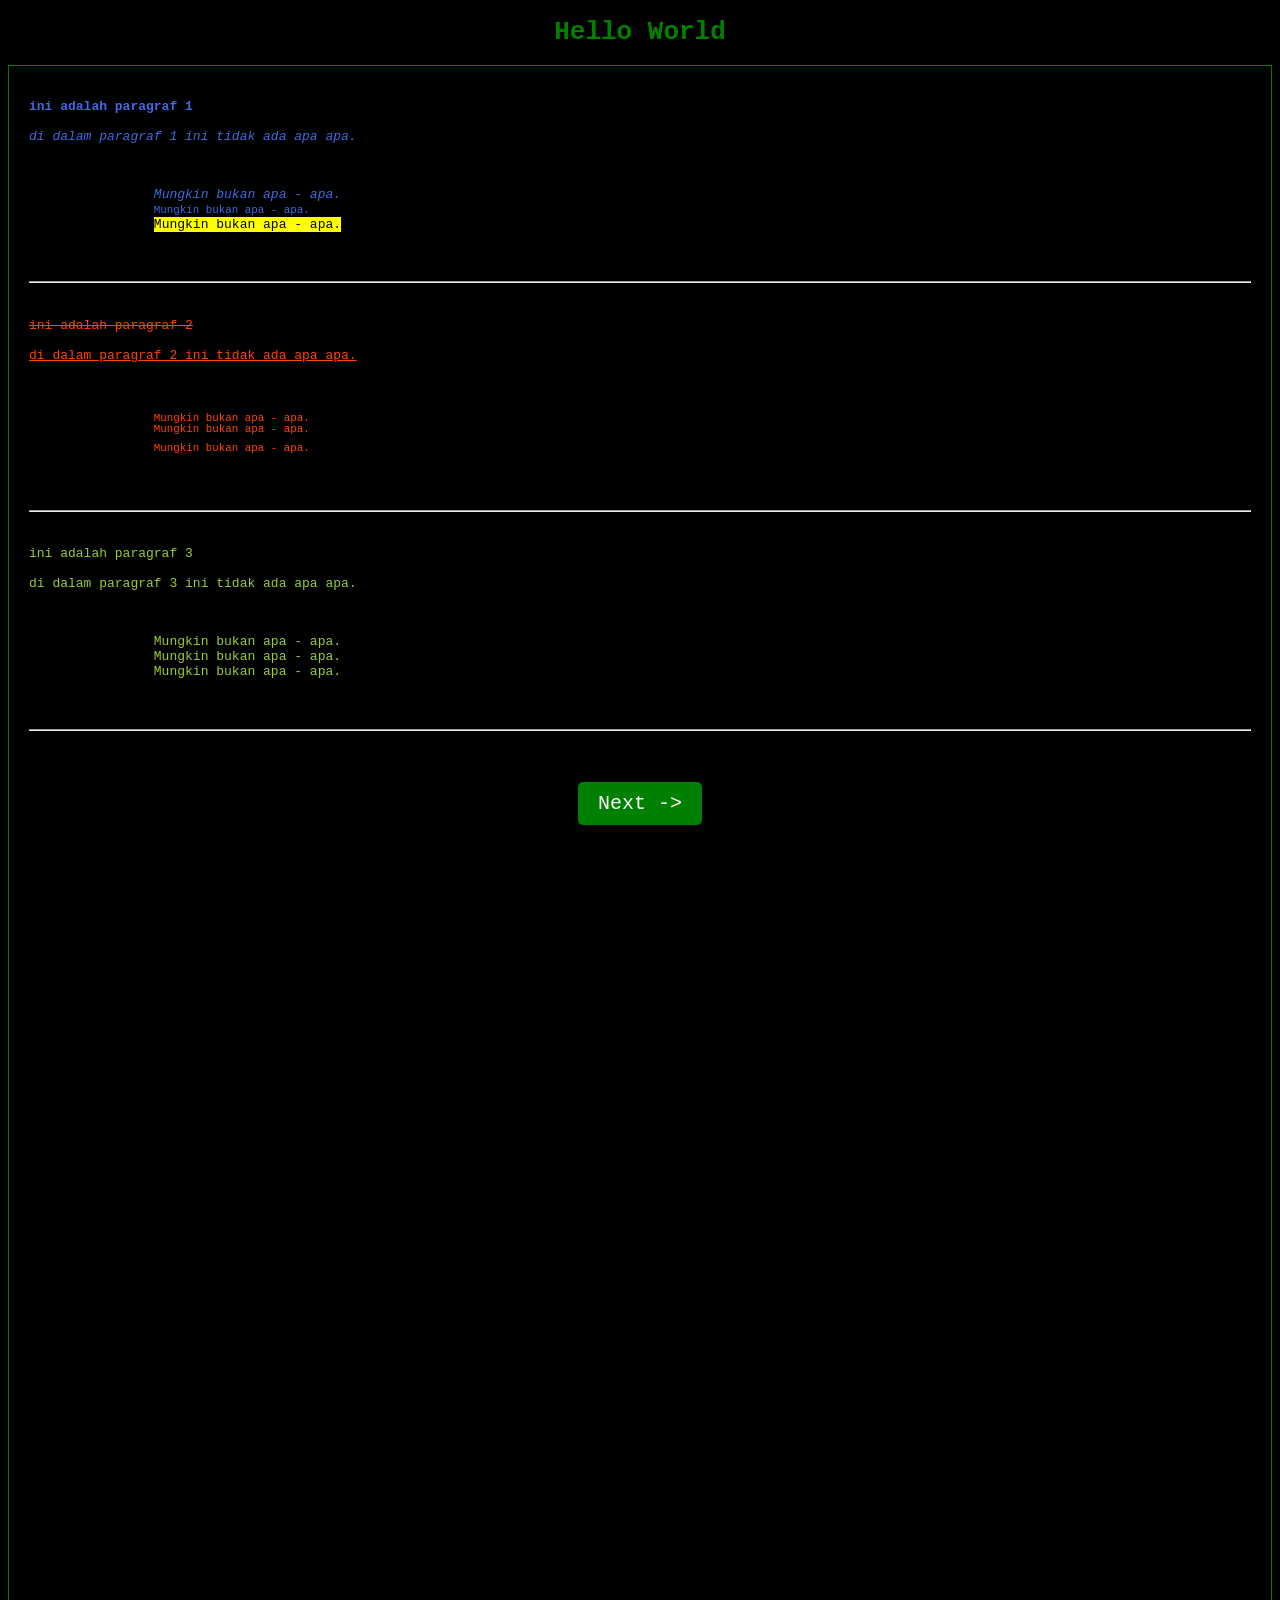
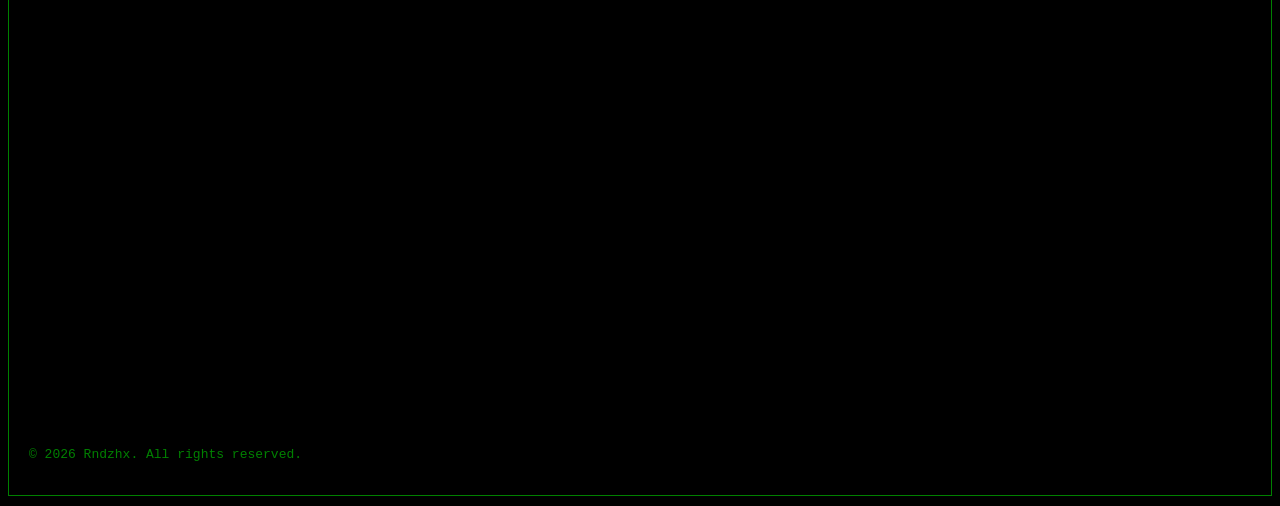
<file: index1.html>
<!DOCTYPE html>
<html lang="en">
<head>
    <meta charset="UTF-8">
    <meta name="viewport" content="width=device-width, initial-scale=1.0">
    <title>Rndzhx</title>
    <link rel="stylesheet" href="style.css">
</head>
<body>
    <h1><b>Hello World</b></h1>
        <div class="container">
            <div class="paragraf1">
                <p><strong>ini adalah paragraf 1</strong> <br><br> <i>di dalam paragraf 1 ini tidak ada apa apa.</i></p>
                
            <pre><br>
                <em>Mungkin bukan apa - apa.</em>
                <small>Mungkin bukan apa - apa.</small>
                <mark>Mungkin bukan apa - apa.</mark>
            </pre><br>
                
            </div>
        <hr><br>
            <div class="paragraf2">
                <p><del>ini adalah paragraf 2</del> <br><br> <ins>di dalam paragraf 2 ini tidak ada apa apa.</ins></p>

            <pre><br>
                <sub>Mungkin bukan apa - apa.</sub>
                <sup>Mungkin bukan apa - apa.</sup>
                <sup>Mungkin bukan apa - apa.</sup>
            </pre><br>

            </div>
        <hr><br>
            <div class="paragraf3">
                <p>ini adalah paragraf 3 <br><br> di dalam paragraf 3 ini tidak ada apa apa.</p>

            <pre><br>
                Mungkin bukan apa - apa.
                Mungkin bukan apa - apa.
                Mungkin bukan apa - apa.
                    </pre><br>

        <hr><br>
            </div>
                <div style="text-align: center; margin-top: 30px; font-size: 20px;">
                    <a href="index3.html" class="next-btn">Next -></a>
                </div>
            <footer></footer>
                <p>&copy; 2026 Rndzhx. All rights reserved.</p>
            </footer>
        </div>
</body>
</html>
</file>
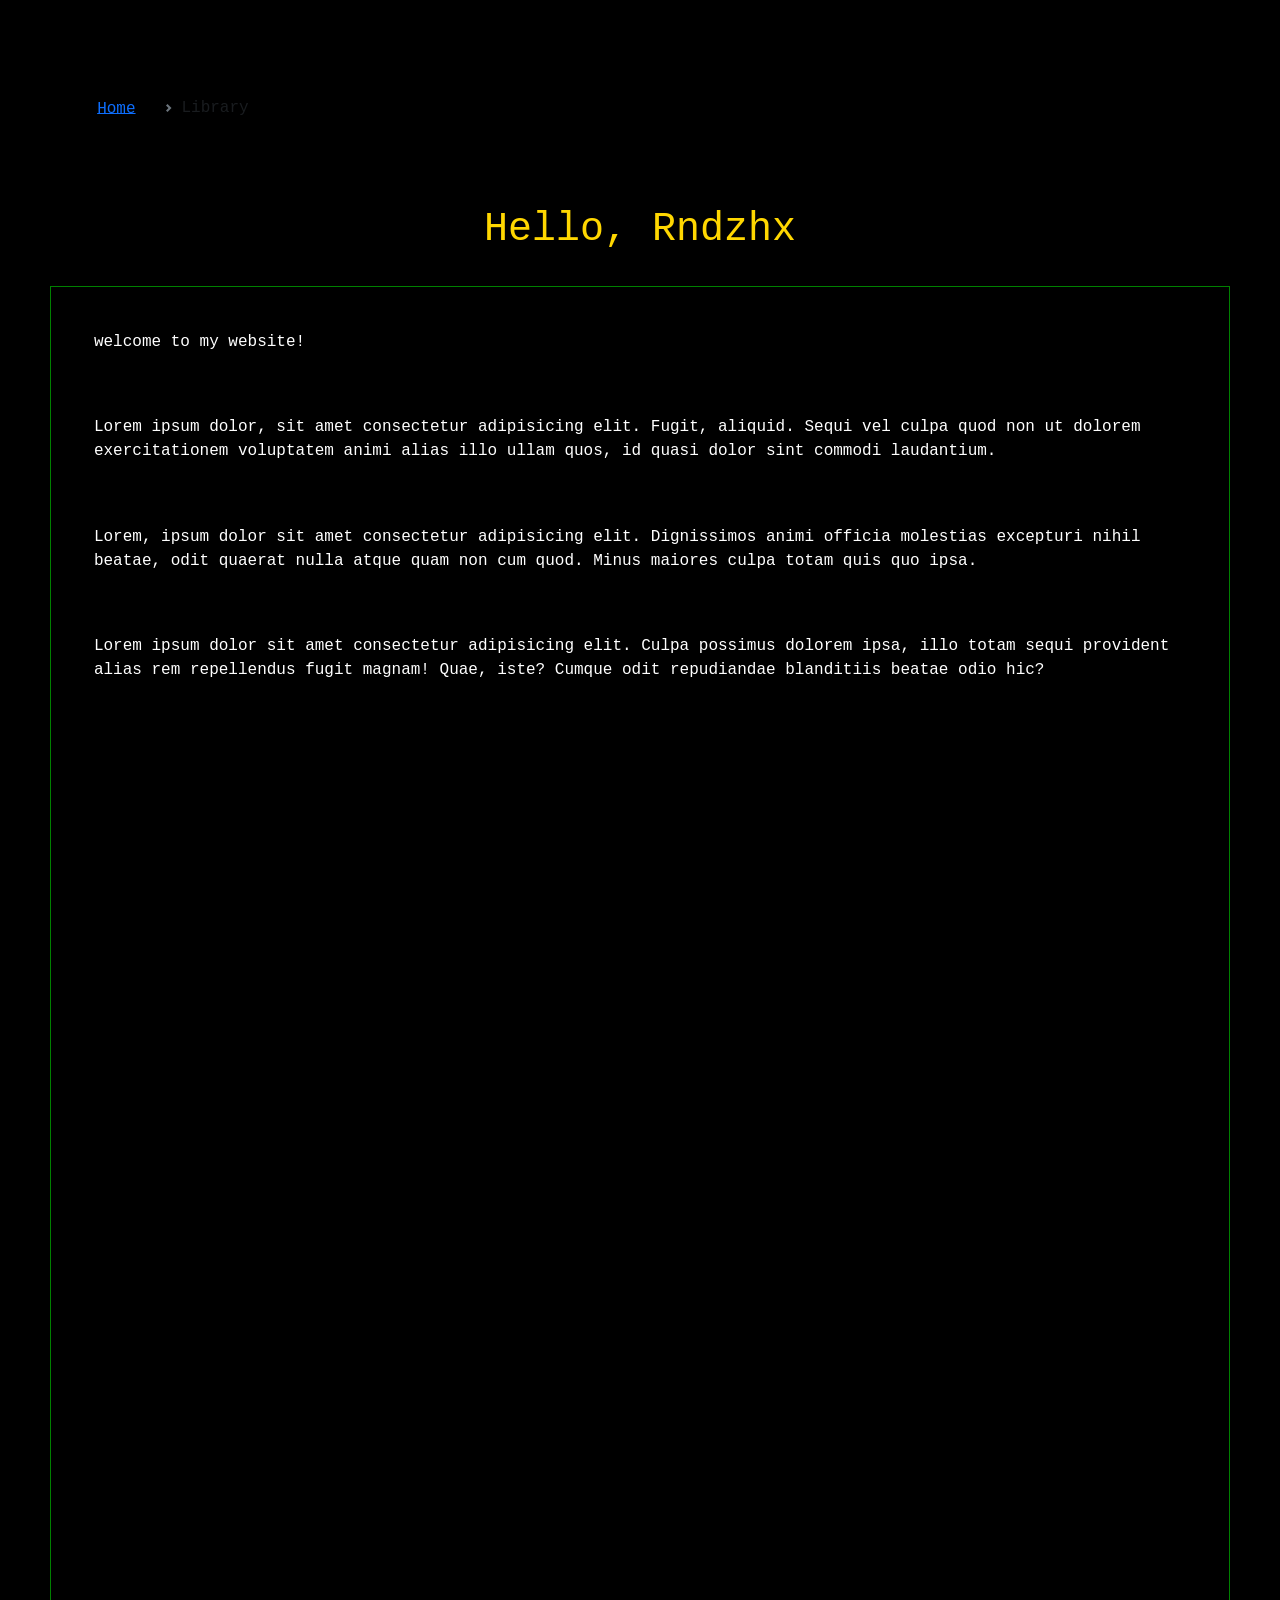
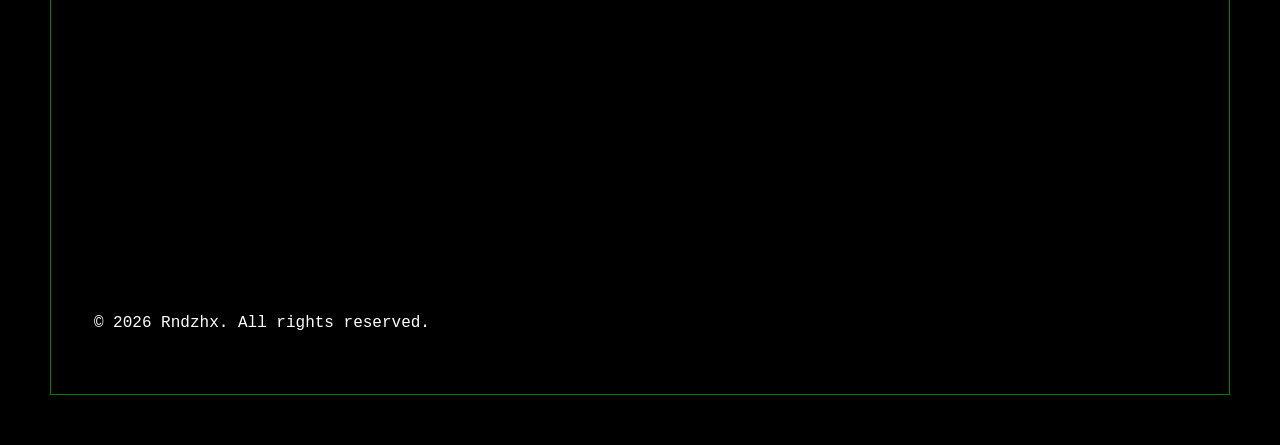
<file: index2.html>
<!DOCTYPE html>
<html lang="en">
<head>
    <meta charset="UTF-8">
    <meta name="viewport" content="width=device-width, initial-scale=1.0">
    <title>Rndzhx</title>
    <link rel="stylesheet" href="https://cdn.jsdelivr.net/npm/bootstrap@5.3.8/dist/css/bootstrap.min.css">
</head>
<style>

    *, html, body {
        margin: 0;
        padding: 2%;
    }

    body {
        color: white;
        background-color: black;
        font-family: monospace;
    }

    h1 {
        color: gold;
        text-align: center;
    }

    .container1 {
    border: 1px solid green;
    padding: 20px;
    }

    .a2 {
        position: relative;
        left: 0%;
    }

    .a3 {
        position: relative;
        left: 50%;
    }

    footer {
        text-align: center;
        margin-top: 100%;
    }

</style>
<body>
    <!-- Navigation -->
    <nav style="--bs-breadcrumb-divider: url(&#34;data:image/svg+xml,%3Csvg xmlns='http://www.w3.org/2000/svg' width='8' height='8'%3E%3Cpath d='M2.5 0L1 1.5 3.5 4 1 6.5 2.5 8l4-4-4-4z' fill='%236c757d'/%3E%3C/svg%3E&#34;);" aria-label="breadcrumb">
        <ol class="breadcrumb">
            <li class="breadcrumb-item"><a href="index.html">Home</a></li>
            <li class="breadcrumb-item active" aria-current="page">Library</li>
        </ol>
    </nav>
    <!-- Content -->
    <h1>Hello, Rndzhx</h1>

    <div class="container1">
        <p>welcome to my website!</p>
        <p>Lorem ipsum dolor, sit amet consectetur adipisicing elit. Fugit, aliquid. Sequi vel culpa quod non ut dolorem exercitationem voluptatem animi alias illo ullam quos, id quasi dolor sint commodi laudantium.</p>
        <p>Lorem, ipsum dolor sit amet consectetur adipisicing elit. Dignissimos animi officia molestias excepturi nihil beatae, odit quaerat nulla atque quam non cum quod. Minus maiores culpa totam quis quo ipsa.</p>
        <p>Lorem ipsum dolor sit amet consectetur adipisicing elit. Culpa possimus dolorem ipsa, illo totam sequi provident alias rem repellendus fugit magnam! Quae, iste? Cumque odit repudiandae blanditiis beatae odio hic?</p>

      
            <footer></footer>
                <p>&copy; 2026 Rndzhx. All rights reserved.</p>
            </footer>
    </div>
        <script src="https://cdn.jsdelivr.net/npm/bootstrap@5.3.8/dist/js/bootstrap.bundle.min.js"></script>
</body>
</html>
</file>
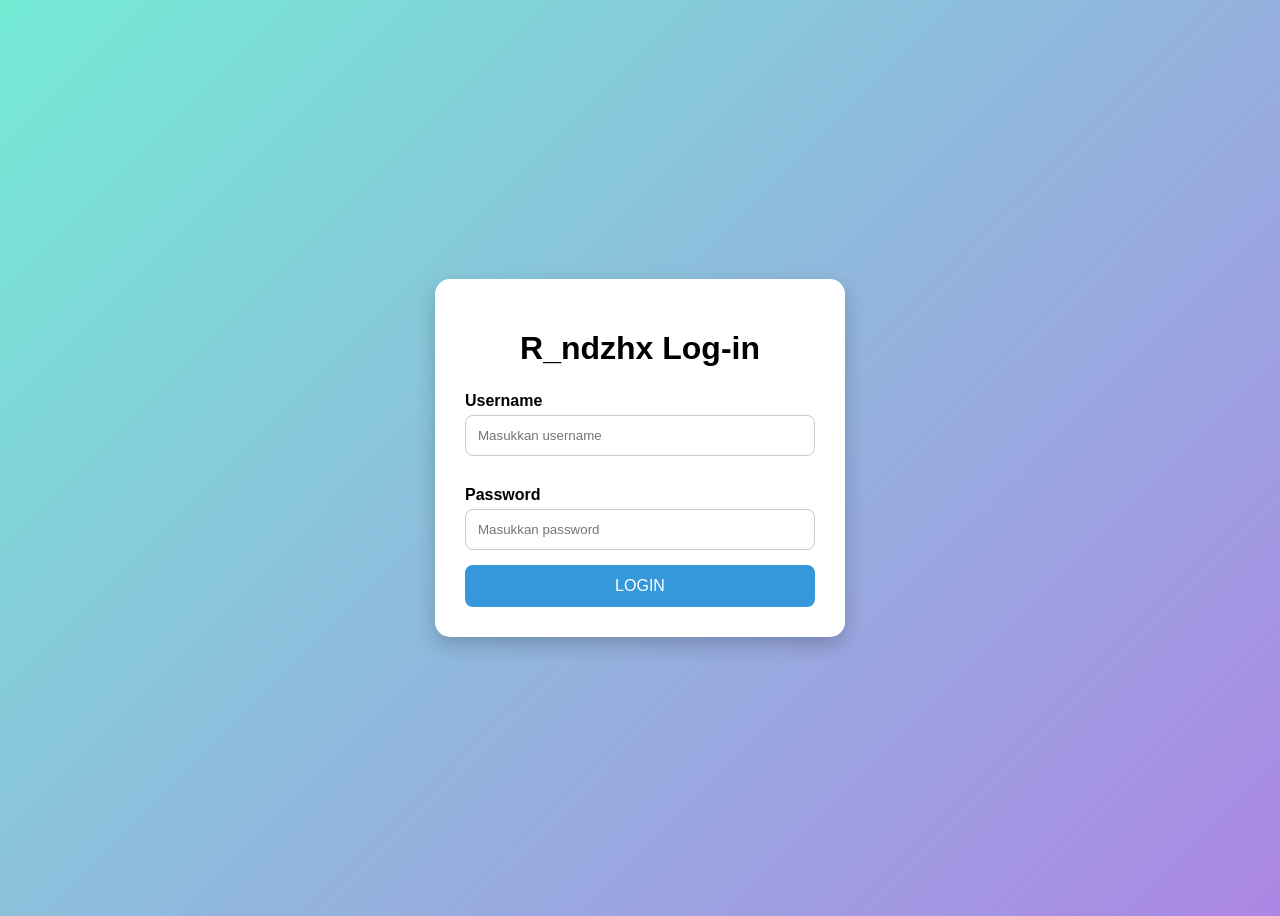
<file: index5.html>
<!DOCTYPE html>
<html lang="en">
<head>
    <meta charset="UTF-8">
    <meta name="viewport" content="width=device-width, initial-scale=1.0">
    <link rel="stylesheet" href="style2.css">
    <title>R_ndzhx</title>
</head>
<body>
    
    <!-- ini content kita -->
     <div class="login-card">

        <h1>R_ndzhx Log-in</h1>

        <div id="root">
            <label for="usernameInput">Username</label>
            <input type="text" placeholder="Masukkan username" id="usernameInput"/>
            <label for="passwordInput">Password</label>
            <input type="password" placeholder="Masukkan password" id="passwordInput"/>
            <button onclick="onLogin()" id="loginButton">LOGIN</button>
            <button onclick="onLogout()" id="logoutButton">LOGOUT</button>

            <h2 id="admin">HELLO ADMIN</h2>
            <h2 id="basic">HELLO USER</h2>
        </div>

     </div>
    

        <script src="script.js"></script>

</body>
</html>
</file>
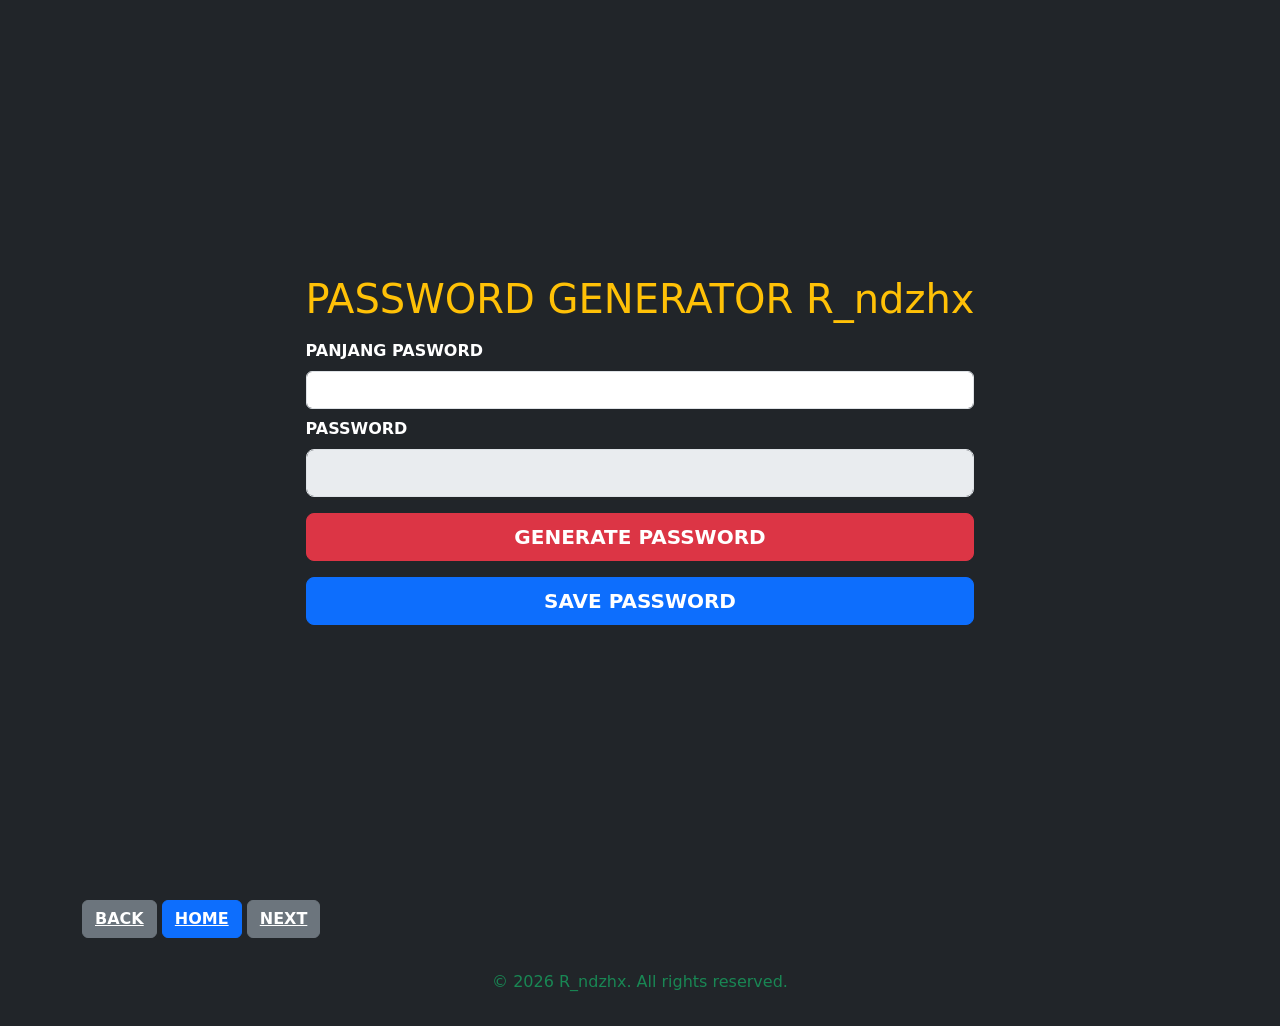
<file: index7.html>
<!DOCTYPE html>
<html lang="en">
<head>
    <meta charset="UTF-8">
    <meta name="viewport" content="width=device-width, initial-scale=1.0">
    <title>Password Generator</title>
    <link rel="stylesheet" href="https://cdn.jsdelivr.net/npm/bootstrap@5.2.3/dist/css/bootstrap.min.css">
</head>
<body class="bg-dark">
    <div class="container d-flex justify-content-center align-items-center text-white min-vh-100">
        <div class="d-flex flex-column">
            <h1 class="text-warning">PASSWORD GENERATOR R_ndzhx</h1>
            <div class="d-flex flex-column gap-2 mt-2">
                <label for="passwordLength" class="text-uppercase fw-bold">Panjang Pasword</label>
                <input class="form-control" id="passwordLength" type="number"/>
                <label for="password" class="text-uppercase fw-bold">Password</label>
                <input class="form-control form-control-lg" id="password" disabled/>
                <button class="btn btn-danger text-uppercase fw-bold btn-lg mt-2" onclick="getPassword()">generate Password</button>
                <a class="btn btn-primary text-uppercase fw-bold btn-lg mt-2" onclick="savePassword()" id="saveButton">save Password</a>
            </div>
        </div>
    </div>

    <div class="container">
        <p class="btn btn-secondary fw-bold btn-md">
            <a href="index6.html" class="text-white">BACK</a>
        </p>
        <p class="btn btn-primary fw-bold btn-md">
            <a href="index.html" class="text-white">HOME</a>
        </p>
        <p class="btn btn-secondary fw-bold btn-md">
            <a href="index8.html" class="text-white">NEXT</a>
        </p>
        <footer class="text-success text-center py-3 mt-auto">
            <p>&copy; 2026 R_ndzhx. All rights reserved.</p>
        </footer>
    </div>
    
    <script src="script2.js"></script>
    <script src="https://cdn.jsdelivr.net/npm/bootstrap@5.2.3/dist/js/bootstrap.bundle.min.js"></script>
</body>
</html>
</file>
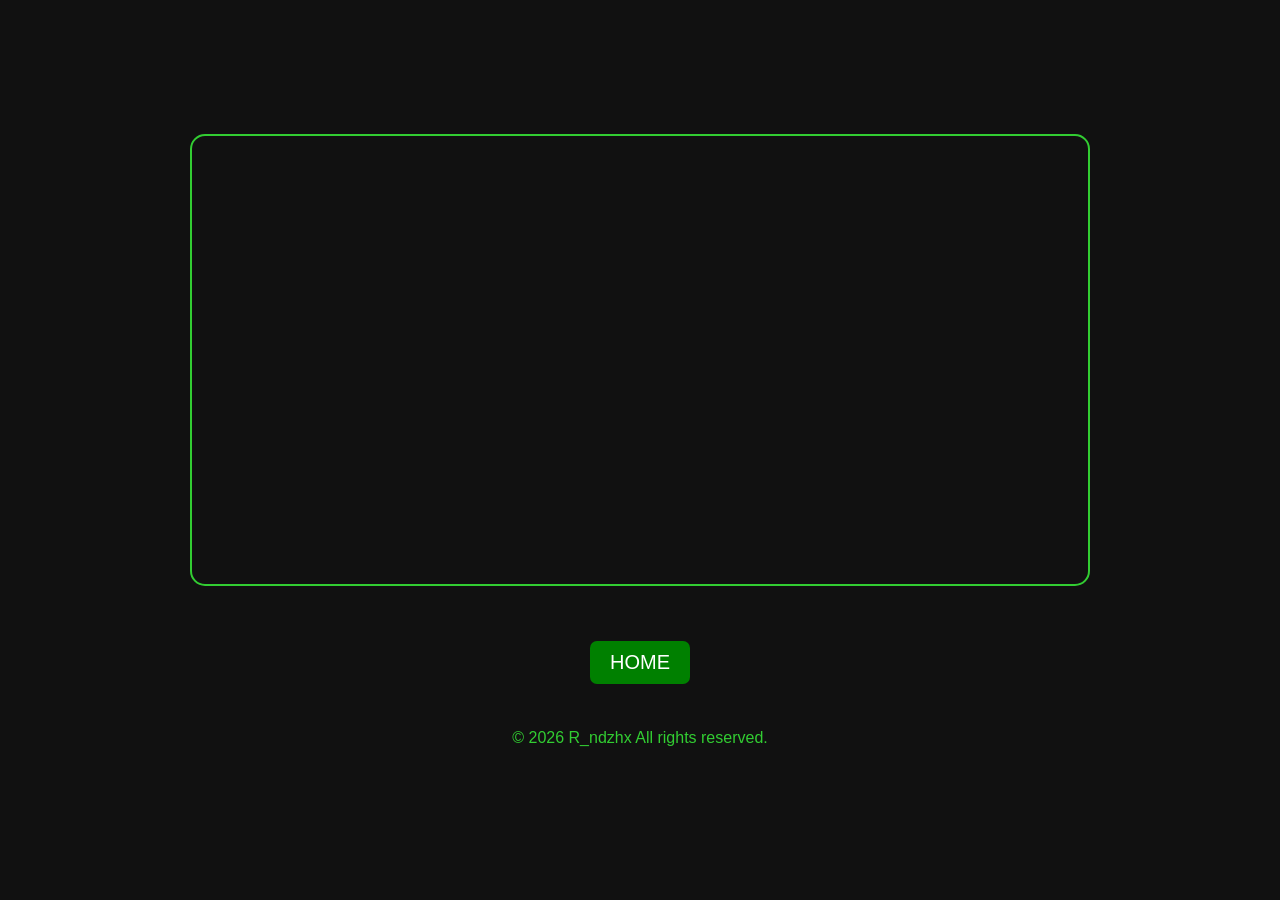
<file: index8.html>
<!DOCTYPE html>
<html lang="en">
<head>
    <meta charset="UTF-8">
    <meta name="viewport" content="width=device-width, initial-scale=1.0">
    <title>Show Video</title>
    <link rel="stylesheet" href="style4.css">
</head>
<body>
    <div class="container" id="videoContainer">
        <video id="myVideo">
            <source src="#" type="video/mp4" />
        </video>
        <div class="video-component" id="controls">

            <input 
                type="range" 
                id="progress" 
                value="0" 
                min="0" 
                max="100"
            >

            <div class="button-group">
                <button type="button" onclick="playVideo()" class="btn btn-play">▶ PLAY</button>
                <button type="button" onclick="pauseVideo()" class="btn btn-pause">⏸ PAUSE</button>
                <button type="button" onclick="minimizeVideo()" class="btn btn-minimize">🗕 MINIMIZE</button>
            </div>

        </div>
    </div>

    <div style="text-align: center; margin-top: 30px; font-size: 20px;">
        <a href="index.html" class="next-btn">HOME</a>
    </div>

    <footer>
        <p>&copy; 2026 R_ndzhx All rights reserved.</p>
    </footer>
    <script src="script3.js"></script>
</body>
</html>
</file>
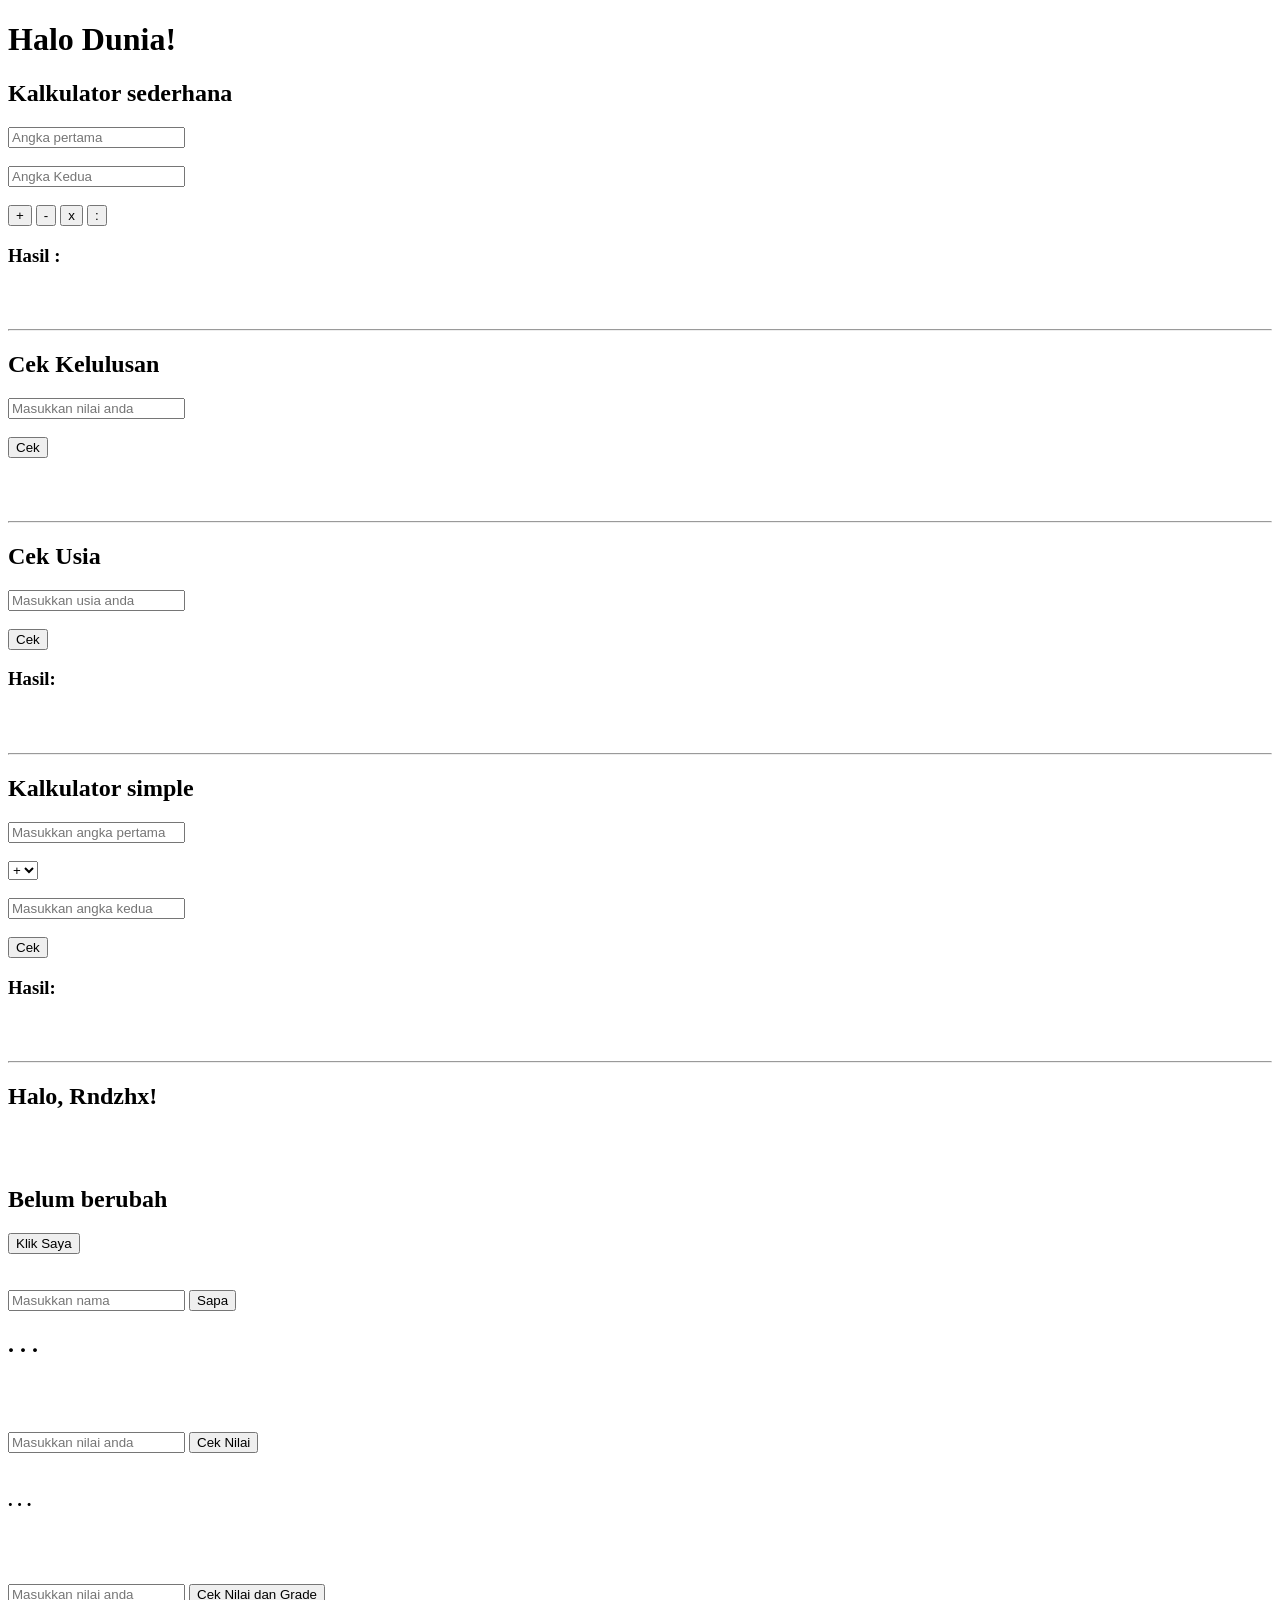
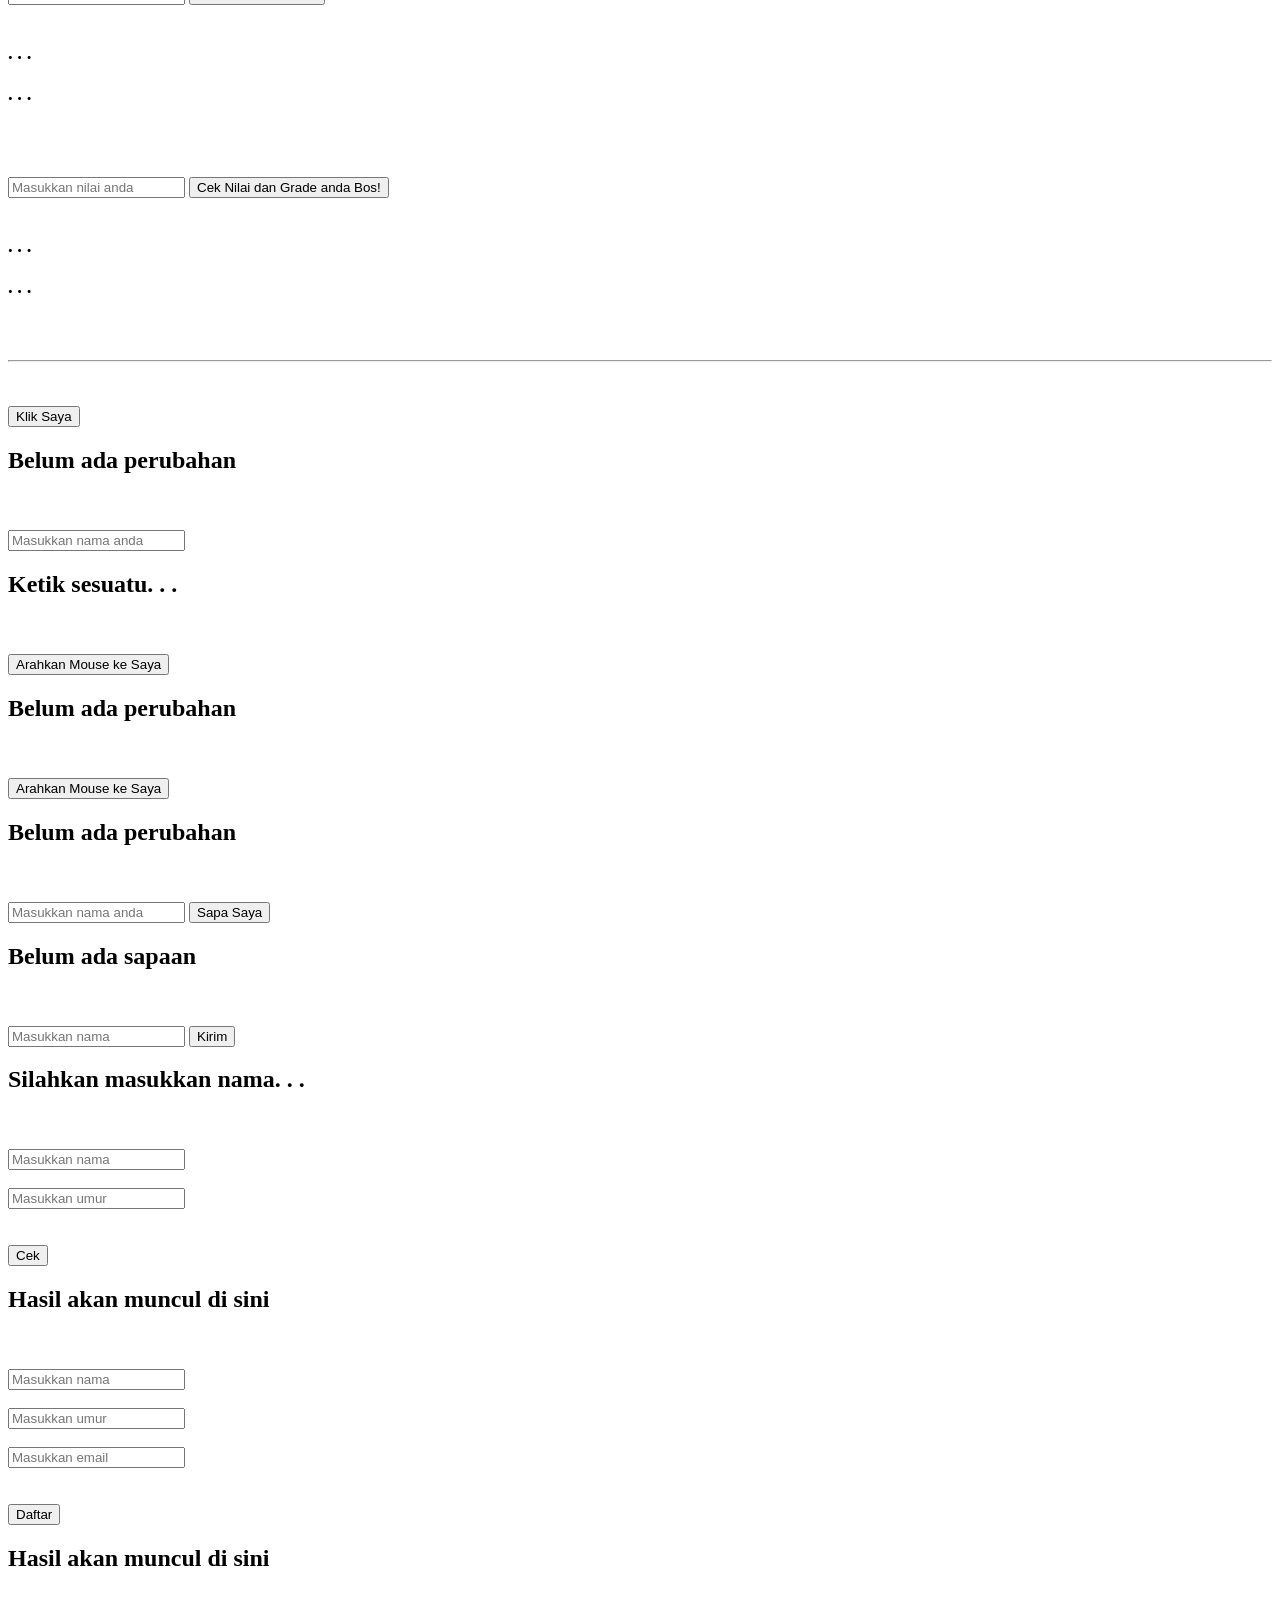
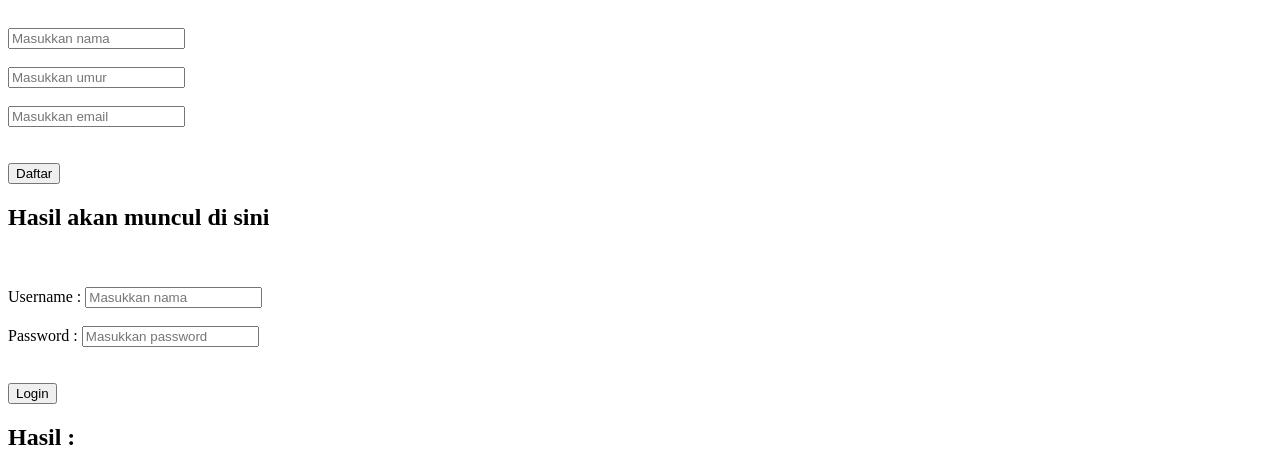
<file: index9.html>
<!DOCTYPE html>
<html lang="en">
<head>
    <meta charset="UTF-8">
    <meta name="viewport" content="width=device-width, initial-scale=1.0">
    <title>R_ndzhx</title>
</head>
<body>
    <h1 id="halo">Halo Dunia!</h1>

    <!-- ============================== -->
    <!-- Kalkulator sederhana -->
    <!-- ============================== -->

     <div>
        <h2>Kalkulator sederhana</h2>

            <input type="number" id="angka1" placeholder="Angka pertama">
            <br><br>
            <input type="number"  id="angka2" placeholder="Angka Kedua">
            <br><br>

            <button onclick="tambah()">+</button>
            <button onclick="kurang()">-</button>
            <button onclick="kali()">x</button>
            <button onclick="bagi()">:</button>

        <h3 id="hasil">Hasil :</h3>
     </div>

     <br><br>
     <hr>

    <!-- ============================== -->
    <!-- Cek Kelulusan -->
    <!-- ============================== -->

     <div>
        <h2>Cek Kelulusan</h2>

            <input type="number" id="nilai" placeholder="Masukkan nilai anda">
            <br><br>

            <button onclick="cek()">Cek</button>

            <h3 id="hasil1"></h3>
            <h3 id="hasil2"></h3>
     </div>

     <br><br>
     <hr>

    <!-- ============================== -->
    <!-- Cek Usia (Bonus challenge) -->
    <!-- ============================== -->

    <div>
        <h2>Cek Usia</h2>

            <input type="number" id="usia" placeholder="Masukkan usia anda">
            <br><br>

            <button onclick="usia()">Cek</button>

            <h3 id="hasil3">Hasil: </h3>
    </div>

    <br><br>
    <hr>

    <!-- ============================== -->
    <!-- Kalkulator Simple -->
    <!-- ============================== -->

    <div>
        <h2>Kalkulator simple</h2>

        <input type="number" id="angka3" placeholder="Masukkan angka pertama">
        <br><br>
        <select id="operator">
            <option value="+">+</option>
            <option value="-">-</option>
            <option value="*">x</option>
            <option value="/">:</option>
        </select>
        <br><br>
        <input type="number" id="angka4" placeholder="Masukkan angka kedua">
        <br><br>

        <button onclick="hasil()">Cek</button>

        <h3 id="hasil4">Hasil: </h3>
    </div>

    <br><br>
    <hr>

    <!-- =========================== -->
    <!-- DOM (Document Object Model) -->
    <!-- =========================== -->

    <div>
        <h2 id="nama">Nama Saya</h2>
        <br><br>

        <h2 id="judul">Belum berubah</h2>

        <button onclick="ubahJudul()">Klik Saya</button>
        <br><br><br>

        <input type="text" id="nama3" placeholder="Masukkan nama">

        <button onclick="sapa()">Sapa</button>

        <h2 id="hasil5">. . .</h2>
        <br><br><br>

        <input type="number" id="nilai9" placeholder="Masukkan nilai anda">

        <button onclick="cekNilai()">Cek Nilai</button>
        <br><br>

        <h3 id="hasilNilai">. . .</h3>
        <br><br><br>

        <input type="number" id="nilai10" placeholder="Masukkan nilai anda">

        <button onclick="cekNilai1()">Cek Nilai dan Grade</button>
        <br><br>

        <h3 id="hasilNilai1">. . .</h3>
        <h3 id="hasilGrade">. . .</h3>
        <br><br><br>

        <input type="number" id="nilai11" placeholder="Masukkan nilai anda">

        <button onclick="cekNilai2()">Cek Nilai dan Grade anda Bos!</button>
        <br><br>

        <h3 id="hasilNilai2">. . .</h3>
        <h3 id="hasilGrade1">. . .</h3>
    </div>

    <br><br>
    <hr>
    <br><br>

    <!-- ================== -->
    <!-- addEventListener() -->
    <!-- ================== -->

    <div>
        <button id="tombol1">Klik Saya</button>

        <h2 id="hasil6">Belum ada perubahan</h2>
        <br><br>

        <input type="text" id="nama4" placeholder="Masukkan nama anda">

        <h2 id="hasil7">Ketik sesuatu. . .</h2>
        <br><br>

        <button id="tombol2">Arahkan Mouse ke Saya</button>

        <h2 id="hasil8">Belum ada perubahan</h2>
        <br><br>

        <button id="tombol3">Arahkan Mouse ke Saya</button>

        <h2 id="hasil9">Belum ada perubahan</h2>
        <br><br>

        <input type="text" id="nama5" placeholder="Masukkan nama anda">

        <button id="tombol4">Sapa Saya</button>

        <h2 id="hasil10">Belum ada sapaan</h2>
        <br><br>

        <input type="text" id="nama6" placeholder="Masukkan nama">

        <button id="tombol5">Kirim</button>

        <h2 id="hasil11">Silahkan masukkan nama. . .</h2>
        <br><br>

        <input type="text" id="nama7" placeholder="Masukkan nama">
        <br><br>
        <input type="number" id="umur7" placeholder="Masukkan umur">
        <br><br><br>

        <button id="tombol6">Cek</button>

        <h2 id="hasil12">Hasil akan muncul di sini</h2>
        <br><br>

        <input type="text" id="nama8" placeholder="Masukkan nama">
        <br><br>
        <input type="number" id="umur8" placeholder="Masukkan umur">
        <br><br>
        <input type="text" id="email8" placeholder="Masukkan email">
        <br><br><br>

        <button id="tombol8">Daftar</button>

        <h2 id="hasil13">Hasil akan muncul di sini</h2>
        <br><br>

        <input type="text" id="nama9" placeholder="Masukkan nama">
        <br><br>
        <input type="number" id="umur9" placeholder="Masukkan umur">
        <br><br>
        <input type="text" id="email9" placeholder="Masukkan email">
        <br><br><br>

        <button id="tombol9">Daftar</button>

        <h2 id="hasil14">Hasil akan muncul di sini</h2>
        <br><br>

        <label for="nama10">Username :
            <input type="text" id="nama10" placeholder="Masukkan nama">
        </label>
        <br><br>
        <label for="password10">Password :
            <input type="number"id="password10" placeholder="Masukkan password">
        </label>
        <br><br><br>

        <button id="tombol10">Login</button>

        <h2 id="hasil15">Hasil :</h2>
    </div>

    <script src="script4.js"></script>
</body>
</html>
</file>
<file: style.css>
body {
    font-family: monospace;
    color: green;
    background-color: black
}

h1 {
    text-align: center;
}

.container {
    border: 1px solid green;
    padding: 20px;
}

.paragraf1 {
    color: royalblue;
}

.paragraf2 {
    color: orangered;
}

.paragraf3 {
    color: yellowgreen;
}

.next-btn {
    display: inline-block;
    padding: 10px 20px;
    background-color: green;
    color: white;
    text-decoration: none;
    border-radius: 5px;
    transition: background-color 0.3s ease;
}

.next-btn:hover {
    background-color: darkgreen;
}

footer {
    text-align: center;
    margin-top: 100%;
}
</file>
<file: style2.css>
* html {
    margin: 0;
    padding: 0;
}

body {
    font-family: Arial, Helvetica, sans-serif;
    display: flex;
    justify-content: center;
    align-items: center;
    min-height: 100vh;
    background: linear-gradient(135deg, #74ebd5, #ac86e5);
}

/* CARD LOGIN */
.login-card {
    background-color: white;
    width: 350px;
    padding: 30px;
    border-radius: 15px;
    box-shadow: 0 8px 20px rgba(0,0,0,.2);
}

/* JUDUL */
.login-card h1{
    text-align: center;
    margin-bottom: 25px;
}

/* LABEL */
.login-card label{
    display: block;
    margin-top: 15px;
    margin-bottom: 5px;
    font-weight: bold;
}

/* INPUT */
.login-card input{
    width: 100%;
    padding: 12px;
    border: 1px solid #ccc;
    border-radius: 8px;
    box-sizing: border-box;
    margin-bottom: 15px;
}

/* TOMBOL */
.login-card button{
    width: 100%;
    padding: 12px;
    border: none;
    border-radius: 8px;
    background: #3498db;
    color: white;
    font-size: 16px;
    cursor: pointer;
}

/* HOVER */
.login-card button:hover{
    background: #2980b9;
}
</file>
<file: style4.css>
*,
    html,
    body {
        margin: 0;
        padding: 0;
        box-sizing: border-box;
    }

    body {
        background-color: #111;
        font-family: Arial;
        justify-content: center;
        align-items: center;
        min-height: 100vh;
        display: flex;
        flex-direction: column;
    }

    .container {
        position: relative;
        width: 90%;
        max-width: 900px;
    }

    video {
        display: block;
        width: 100%;
        border: 2px solid limegreen;
        border-radius: 15px;
    }

    .video-component {
        position: absolute;
        bottom: 45px;
        left: 50%;
        transform: translateX(-50%);
        display: flex;
        gap: 15px;
        padding: 10px 18px;
        background: rgba(0, 0, 0,0.5);
        backdrop-filter: blur(10px);
        border-radius: 40px;
        opacity: 0;
        transition: .3s;
    }

    .container.show-controls .video-component {
        opacity: 1;
    }

    .btn {
        width: 45px;
        height: 45px;
        border: none;
        font-size: 8px;
        border-radius: 50%;
        cursor: pointer;
        color: white;
    }

    .btn-play {
        background: #28a745;
    }

    .btn-pause {
        background: #dc3545;
    }

    .btn-minimize {
        background: #555;
    }

    #progress {
        position: absolute;
        left: 50%;
        bottom: 10px;
        transform: translateX(-50%);
        width: 92%;
        cursor: pointer;
        opacity: 0;
        transition: .3s;
    }

    .container.show-controls #progress {
        opacity: 1;
    }

    .next-btn {
        margin-top: 25px;
        display: inline-block;
        padding: 10px 20px;
        background-color: green;
        color: white;
        text-decoration: none;
        border-radius: 7px;
        transition: background-color 0.3s ease;
    }

    .next-btn:hover {
        background-color: darkgreen;
    }

    footer {
        margin-top: 25px;
        text-align: center;
        padding: 20px;
        color: limegreen;
        font-size: 16px;
    }

    @media (max-width: 768px) {
        .video-component {
            width: 95%;
            left: 50%;
            transform: translateX(-50%);
            bottom: 10px;
            display: flex;
            flex-direction: column;
            align-items: center;
            border-radius: 15px;
            gap: 10px;
            padding: 10px;
        }

        .btn {
            width: 38px;
            height: 38px;
            font-size: 8px;
        }

        #progress {
            position: static;
            width: 100%;
            transform: none;
            opacity: 1;
            order: 1;
        }

        .button-group {
            display: flex;
            justify-content: center;
            align-items: center;
            gap: 15px;
            width: 100%;
            order: 2;
        }

        .btn {
            width: 45px;
            height: 45px;
            font-size: 10px;
            flex-shrink: 0;
        }

        .btn:hover {
            transform: translateY(-3px);
            box-shadow: 0 5px 15px rgba(0, 0, 0, .5);
        }

    }
</file>
